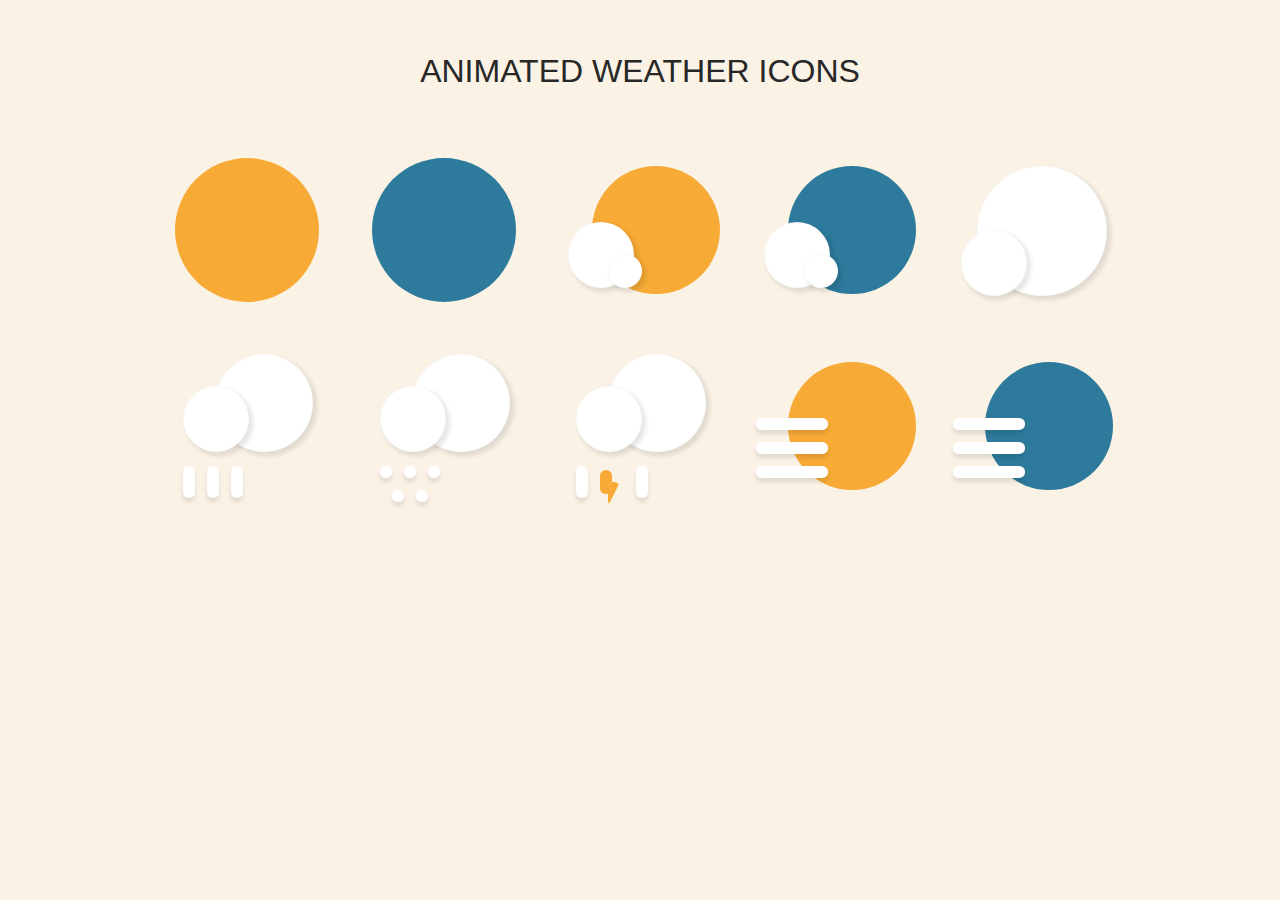
<file: index.html>
<!DOCTYPE html>
<html lang="en">

<head>
    <meta charset="UTF-8">
    <meta name="viewport" content="width=device-width, initial-scale=1.0">
    <meta http-equiv="X-UA-Compatible" content="ie=edge">
    <title>Animated Weather Icons</title>
    <link rel="stylesheet" href="style.css">
</head>

<body>
    <h1>Animated Weather Icons</h1>
    <div class="container">

        <div id="clear-day" class="icon sunny">
            <div class="circle-sunny"></div>
        </div>

        <div id="clear-night" class="icon clear">
            <div class="circle-moon"></div>
        </div>
        <div id="cloudy-day" class="icon cloudy">
            <div class="circle-cloudy"></div>
            <div class="cloud-big"></div>
            <div class="cloud-small"></div>
        </div>

        <div id="cloudy-night" class="icon cloudy">
            <div class="circle-cloudy-moon"></div>
            <div class="cloud-big"></div>
            <div class="cloud-small"></div>
        </div>

        <div id="scattered-clouds" class="icon scattered-clouds">
            <div class="cloud1"></div>
            <div class="cloud2"></div>
        </div>

        <div id="rainy" class="icon rainy">
            <div class="cloud-one"></div>
            <div class="cloud-two"></div>
            <div class="rain">
                <div class="drop"></div>
            </div>
        </div>

        <div id="snowy" class="icon snowy">
            <div class="cloud-one"></div>
            <div class="cloud-two"></div>
            <div class="snow">
                <div class="snowflake"></div>
                <div class="snowflake"></div>
                <div class="snowflake"></div>
            </div>
        </div>

        <div id="thunderstorm" class="icon thunderstorm">
            <div class="cloud-one"></div>
            <div class="cloud-two"></div>
            <div class="storm">
                <div class="storm-drop"></div>
                <div class="lightning"></div>
            </div>
        </div>

        <div id="mist-day" class="icon mist-day">
            <div class="circle-cloudy"></div>
            <div class="mist-box">
                <div class="mist"></div>
            </div>
        </div>

        <div id="mist-night" class="icon mist-night">
            <div class="circle-cloudy-moon"></div>
            <div class="mist-box">
                <div class="mist"></div>
            </div>
        </div>
    </div>
</body>

</html>
</file>
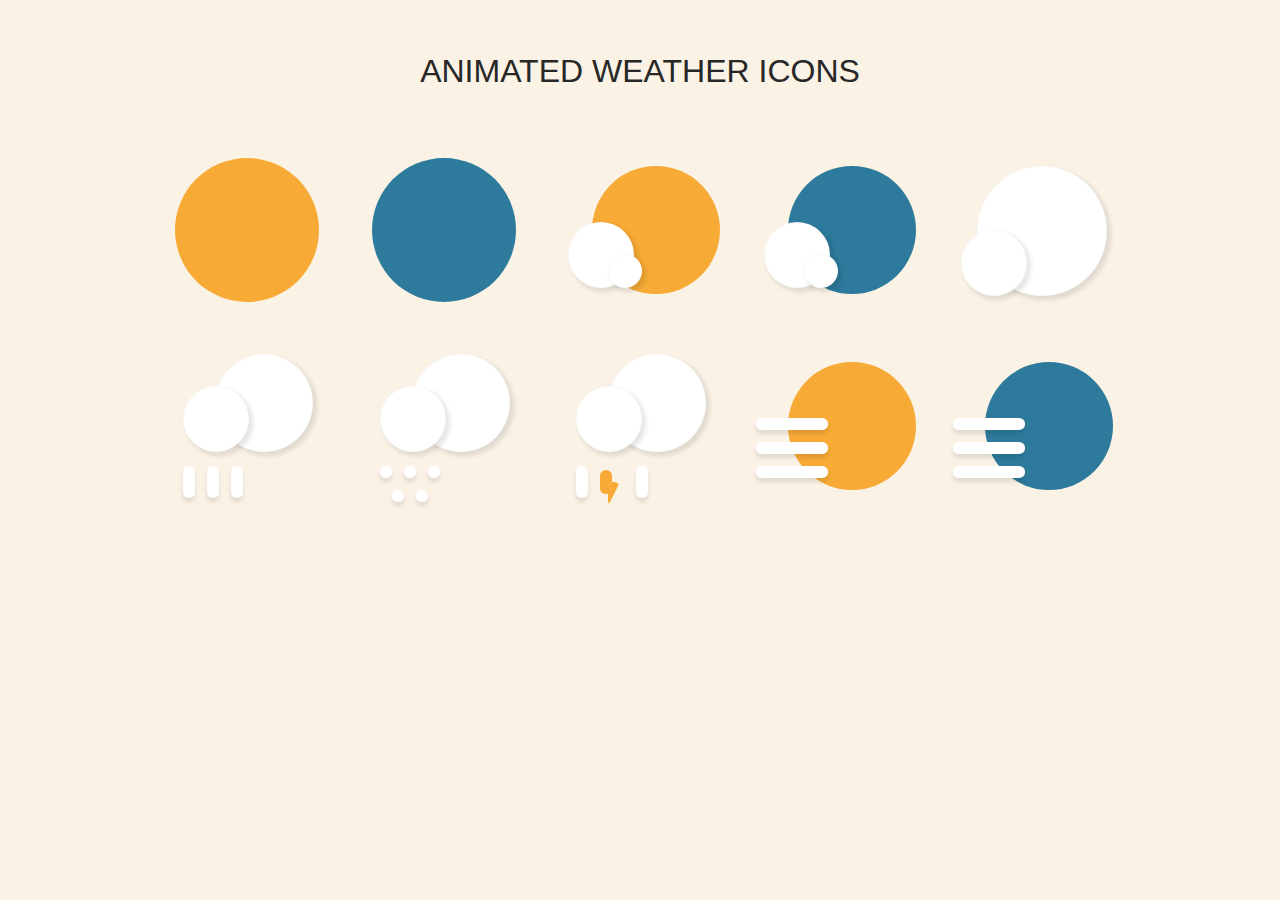
<file: ic-index.html>
<!DOCTYPE html>
<html lang="en">

<head>
    <meta charset="UTF-8">
    <meta name="viewport" content="width=device-width, initial-scale=1.0">
    <meta http-equiv="X-UA-Compatible" content="ie=edge">
    <title>Animated Weather Icons</title>
    <link rel="stylesheet" href="ic-style.css">
</head>

<body>
    <h1>Animated Weather Icons</h1>
    <div class="container">

        <div id="clear-day" class="icon sunny">
            <div class="circle-sunny"></div>
        </div>

        <div id="clear-night" class="icon clear">
            <div class="circle-moon"></div>
        </div>
        <div id="cloudy-day" class="icon cloudy">
            <div class="circle-cloudy"></div>
            <div class="cloud-big"></div>
            <div class="cloud-small"></div>
        </div>

        <div id="cloudy-night" class="icon cloudy">
            <div class="circle-cloudy-moon"></div>
            <div class="cloud-big"></div>
            <div class="cloud-small"></div>
        </div>

        <div id="scattered-clouds" class="icon scattered-clouds">
            <div class="cloud1"></div>
            <div class="cloud2"></div>
        </div>

        <div id="rainy" class="icon rainy">
            <div class="cloud-one"></div>
            <div class="cloud-two"></div>
            <div class="rain">
                <div class="drop"></div>
            </div>
        </div>

        <div id="snowy" class="icon snowy">
            <div class="cloud-one"></div>
            <div class="cloud-two"></div>
            <div class="snow">
                <div class="snowflake"></div>
                <div class="snowflake"></div>
                <div class="snowflake"></div>
            </div>
        </div>

        <div id="thunderstorm" class="icon thunderstorm">
            <div class="cloud-one"></div>
            <div class="cloud-two"></div>
            <div class="storm">
                <div class="storm-drop"></div>
                <div class="lightning"></div>
            </div>
        </div>

        <div id="mist-day" class="icon mist-day">
            <div class="circle-cloudy"></div>
            <div class="mist-box">
                <div class="mist"></div>
            </div>
        </div>

        <div id="mist-night" class="icon mist-night">
            <div class="circle-cloudy-moon"></div>
            <div class="mist-box">
                <div class="mist"></div>
            </div>
        </div>
    </div>
</body>

</html>
</file>
<file: style.css>
html {
  box-sizing: border-box;
}

body {
  max-width: 62em;
  padding: 2em;
  margin: 0 auto;
  color: #faf2e5;
  font-family: "Roboto", sans-serif;
  text-align: center;
  background-color: currentColor;
}

h1 {
  margin-bottom: 1.375em;
  color: rgb(39, 39, 39);
  font-weight: 100;
  font-size: 2em;
  text-transform: uppercase;
}

.icon {
  position: relative;
  display: inline-block;
  width: 12em;
  height: 12em;
  font-size: 1em;
  /* control icon size here */
}

/* SUNNY */
.circle-sunny {
  position: absolute;
  z-index: 1;
  top: 12.5%;
  left: 12.5%;
  width: 9em;
  height: 9em;
  margin: 0;
  background-color: #f7aa35;
  border-radius: 50%;
}

/* CLEAR MOON */
.circle-moon {
  position: absolute;
  z-index: 1;
  top: 1.5em;
  left: 1.5em;
  width: 9em;
  height: 9em;
  margin: 0;
  background-color: #2d7a9c;
  border-radius: 50%;
  overflow: hidden;
}

/* CLOUDY */
.circle-cloudy {
  position: absolute;
  z-index: 1;
  top: 2em;
  left: 3em;
  width: 8em;
  height: 8em;
  background-color: #f7aa35;
  border-radius: 50%;
}

.cloud-big {
  position: absolute;
  z-index: 2;
  top: 5.5em;
  left: 1.5em;
  width: 4em;
  height: 4em;
  background-color: #fff;
  border: 1px solid rgba(214, 214, 214, 0.1);
  border-radius: 50%;
  box-shadow: 0.2em 0.2em 4px 1px rgba(0, 0, 0, 0.1);
  animation: cloudy 5s ease-in-out infinite;
}

.cloud-small {
  position: absolute;
  z-index: 3;
  top: 7.5em;
  left: 4em;
  width: 2em;
  height: 2em;
  background-color: #fff;
  border: 1px solid rgba(214, 214, 214, 0.1);
  border-radius: 50%;
  box-shadow: 0.2em 0.2em 4px 1px rgba(0, 0, 0, 0.1);
  animation: cloudy-small 5s ease-in-out infinite 0.5s;
}

/* CLOUDY MOON */
.circle-cloudy-moon {
  position: absolute;
  z-index: 1;
  top: 2em;
  left: 3em;
  width: 8em;
  height: 8em;
  background-color: #2d7a9c;
  border-radius: 50%;
}

/* SCATTERED CLOUDS */
.cloud1 {
  position: absolute;
  z-index: 1;
  top: 2em;
  left: 2.5em;
  width: 8em;
  height: 8em;
  background-color: #fff;
  border: 1px solid rgba(214, 214, 214, 0.1);
  border-radius: 50%;
  box-shadow: 0.2em 0.2em 4px 1px rgba(0, 0, 0, 0.1);
  animation: cloudy 5s ease-in-out infinite;
}

.cloud2 {
  position: absolute;
  z-index: 2;
  top: 6em;
  left: 1.5em;
  width: 4em;
  height: 4em;
  background-color: #fff;
  border: 1px solid rgba(214, 214, 214, 0.1);
  border-radius: 50%;
  box-shadow: 0.2em 0.2em 4px 1px rgba(0, 0, 0, 0.1);
  animation: cloudy 5s ease-in-out infinite 0.5s;
}

/* RAINY */
.cloud-one {
  position: absolute;
  z-index: 1;
  top: 1.5em;
  left: 4em;
  width: 6em;
  height: 6em;
  background-color: #fff;
  border: 1px solid rgba(214, 214, 214, 0.1);
  border-radius: 50%;
  box-shadow: 0.2em 0.2em 4px 1px rgba(0, 0, 0, 0.1);
  animation: cloudy 5s ease-in-out infinite;
}

.cloud-two {
  position: absolute;
  z-index: 2;
  top: 3.5em;
  left: 2em;
  width: 4em;
  height: 4em;
  background-color: #fff;
  border: 1px solid rgba(214, 214, 214, 0.1);
  border-radius: 50%;
  box-shadow: 0.2em 0.2em 4px 1px rgba(0, 0, 0, 0.1);
  animation: cloudy 5s ease-in-out infinite 0.5s;
}

.rain,
.storm,
.snow {
  position: absolute;
  z-index: 2;
  top: 8.5em;
  left: 2em;
  width: 4.5em;
  height: 2em;
  background: transparent;
}

.drop {
  content: "";
  position: absolute;
  z-index: 2;
  width: 0.75em;
  height: 2em;
  background: #fff;
  border-radius: 0.35em 0.35em / 0.35em 0.35em;
  box-shadow: 0px 4px 4px rgba(0, 0, 0, 0.1);
  animation: rainy_rain 3s ease-in-out infinite;
}

.drop:after {
  content: "";
  position: absolute;
  z-index: 2;
  width: 0.75em;
  height: 2em;
  left: 1.5em;
  background: #fff;
  border-radius: 0.35em 0.35em / 0.35em 0.35em;
  box-shadow: 0px 4px 4px rgba(0, 0, 0, 0.1);
  animation: rainy_rain 3s ease-in-out infinite 2s;
}

.drop:before {
  content: "";
  position: absolute;
  z-index: 2;
  width: 0.75em;
  height: 2em;
  left: 3em;
  background: #fff;
  border-radius: 0.35em 0.35em / 0.35em 0.35em;
  box-shadow: 0px 4px 4px rgba(0, 0, 0, 0.1);
  animation: rainy_rain 3s ease-in-out infinite 3s;
}

/* SNOWY */
.snowflake {
  content: "";
  position: absolute;
  z-index: 2;
  width: 0.75em;
  height: .75em;
  background: #fff;
  border-radius: 0.35em 0.35em / 0.35em 0.35em;
  box-shadow: 0px 4px 4px rgba(0, 0, 0, 0.1);
  animation: snow 3s ease-in-out infinite;
}

.snowflake:nth-child(1):after {
  content: "";
  position: absolute;
  z-index: 2;
  width: .75em;
  height: .75em;
  left: .75em;
  top: 1.5em;
  background: #fff;
  border-radius: 0.35em 0.35em / 0.35em 0.35em;
  box-shadow: 0px 4px 4px rgba(0, 0, 0, 0.1);
  animation: snow 3s ease-in-out infinite 3s;
}

.snowflake:nth-child(2) {
  content: "";
  position: absolute;
  z-index: 2;
  width: 0.75em;
  height: .75em;
  left: 1.5em;
  background: #fff;
  border-radius: 0.35em 0.35em / 0.35em 0.35em;
  box-shadow: 0px 4px 4px rgba(0, 0, 0, 0.1);
  animation: snow 3s ease-in-out infinite 1s;
}

.snowflake:nth-child(2):after {
  content: "";
  position: absolute;
  z-index: 2;
  width: 0.75em;
  height: .75em;
  left: .75em;
  top: 1.5em;
  background: #fff;
  border-radius: 0.35em 0.35em / 0.35em 0.35em;
  box-shadow: 0px 4px 4px rgba(0, 0, 0, 0.1);
  animation: snow 3s ease-in-out infinite 4s;
}

.snowflake:nth-child(3) {
  content: "";
  position: absolute;
  z-index: 2;
  width: 0.75em;
  height: .75em;
  left: 3em;
  background: #fff;
  border-radius: 0.35em 0.35em / 0.35em 0.35em;
  box-shadow: 0px 4px 4px rgba(0, 0, 0, 0.1);
  animation: snow 3s ease-in-out infinite 2s;
}

/* STORMY */
.storm-drop {
  content: "";
  position: absolute;
  z-index: 2;
  width: 0.75em;
  height: 2em;
  background: #fff;
  border-radius: 0.35em 0.35em / 0.35em 0.35em;
  box-shadow: 0px 4px 4px rgba(0, 0, 0, 0.1);
  animation: rainy_rain 3s ease-in-out infinite;
}

.lightning {
  border-radius: .35em;
  border-left: 0em solid transparent;
  border-right: .75em solid transparent;
  border-top: 1.5em solid #f7aa35;
  box-shadow: #f7aa35 -.5em -.75em;
  content: '';
  display: block;
  height: 0;
  width: 0;
  position: absolute;
  left: 2em;
  top: 1em;
  animation: lightning 1.5s linear infinite;
}

.storm-drop:after {
  content: "";
  position: absolute;
  z-index: 2;
  width: 0.75em;
  height: 2em;
  left: 3.75em;
  background: #fff;
  border-radius: 0.35em 0.35em / 0.35em 0.35em;
  box-shadow: 0px 4px 4px rgba(0, 0, 0, 0.1);
  animation: rainy_rain 3s ease-in-out infinite 2s;
}

/* MIST */
.mist-box {
  position: absolute;
  z-index: 2;
  top: 5.5em;
  left: 1em;
  width: 4.5em;
  height: 3.75em;
  background: transparent;
}

.mist {
  content: "";
  position: absolute;
  z-index: 2;
  width: 4.5em;
  height: .75em;
  background: #fff;
  border-radius: 0.35em 0.35em / 0.35em 0.35em;
  box-shadow: 0px 4px 4px rgba(0, 0, 0, 0.1);
  animation: cloudy 5s ease-in-out infinite;
}

.mist:after {
  content: "";
  position: absolute;
  z-index: 2;
  top: 1.5em;
  width: 4.5em;
  height: .75em;
  margin-left: -2.25em;
  background: #fff;
  border-radius: 0.35em 0.35em / 0.35em 0.35em;
  box-shadow: 0px 4px 4px rgba(0, 0, 0, 0.1);
  animation: cloudy 5s ease-in-out infinite 1s;
}

.mist:before {
  content: "";
  position: absolute;
  z-index: 2;
  top: 3em;
  width: 4.5em;
  height: .75em;
  margin-left: -2.25em;
  background: #fff;
  border-radius: 0.35em 0.35em / 0.35em 0.35em;
  box-shadow: 0px 4px 4px rgba(0, 0, 0, 0.1);
  animation: cloudy 5s ease-in-out infinite 2s;
}

/* ANIMATIONS */
@keyframes cloudy {
  50% {
    transform: translateX(20px);
  }
}

@keyframes cloudy-small {
  50% {
    transform: translateX(20px);
  }
}

@keyframes rainy_rain {
  0% {
    opacity: 0;
  }

  50% {
    opacity: 1;
  }

  100% {
    transform: translateY(.5em);
    opacity: 0;
  }
}

@keyframes snow {
  0% {
    opacity: 0;
    transform: translateX(.5em);
  }

  50% {
    opacity: 1;
  }

  100% {
    opacity: 0;
    transform: translateY(.5em);
  }
}

@keyframes lightning {
  45% {
    opacity: 0.2;
  }

  50% {
    opacity: 1;
  }

  55% {
    opacity: 0.2;
  }
}
</file>
<file: ic-style.css>
html {
  box-sizing: border-box;
}

body {
  max-width: 62em;
  padding: 2em;
  margin: 0 auto;
  color: #faf2e5;
  font-family: "Roboto", sans-serif;
  text-align: center;
  background-color: currentColor;
}

h1 {
  margin-bottom: 1.375em;
  color: rgb(39, 39, 39);
  font-weight: 100;
  font-size: 2em;
  text-transform: uppercase;
}

.icon {
  position: relative;
  display: inline-block;
  width: 12em;
  height: 12em;
  font-size: 1em;
  /* control icon size here */
}

/* SUNNY */
.circle-sunny {
  position: absolute;
  z-index: 1;
  top: 12.5%;
  left: 12.5%;
  width: 9em;
  height: 9em;
  margin: 0;
  background-color: #f7aa35;
  border-radius: 50%;
}

/* CLEAR MOON */
.circle-moon {
  position: absolute;
  z-index: 1;
  top: 1.5em;
  left: 1.5em;
  width: 9em;
  height: 9em;
  margin: 0;
  background-color: #2d7a9c;
  border-radius: 50%;
  overflow: hidden;
}

/* CLOUDY */
.circle-cloudy {
  position: absolute;
  z-index: 1;
  top: 2em;
  left: 3em;
  width: 8em;
  height: 8em;
  background-color: #f7aa35;
  border-radius: 50%;
}

.cloud-big {
  position: absolute;
  z-index: 2;
  top: 5.5em;
  left: 1.5em;
  width: 4em;
  height: 4em;
  background-color: #fff;
  border: 1px solid rgba(214, 214, 214, 0.1);
  border-radius: 50%;
  box-shadow: 0.2em 0.2em 4px 1px rgba(0, 0, 0, 0.1);
  animation: cloudy 5s ease-in-out infinite;
}

.cloud-small {
  position: absolute;
  z-index: 3;
  top: 7.5em;
  left: 4em;
  width: 2em;
  height: 2em;
  background-color: #fff;
  border: 1px solid rgba(214, 214, 214, 0.1);
  border-radius: 50%;
  box-shadow: 0.2em 0.2em 4px 1px rgba(0, 0, 0, 0.1);
  animation: cloudy-small 5s ease-in-out infinite 0.5s;
}

/* CLOUDY MOON */
.circle-cloudy-moon {
  position: absolute;
  z-index: 1;
  top: 2em;
  left: 3em;
  width: 8em;
  height: 8em;
  background-color: #2d7a9c;
  border-radius: 50%;
}

/* SCATTERED CLOUDS */
.cloud1 {
  position: absolute;
  z-index: 1;
  top: 2em;
  left: 2.5em;
  width: 8em;
  height: 8em;
  background-color: #fff;
  border: 1px solid rgba(214, 214, 214, 0.1);
  border-radius: 50%;
  box-shadow: 0.2em 0.2em 4px 1px rgba(0, 0, 0, 0.1);
  animation: cloudy 5s ease-in-out infinite;
}

.cloud2 {
  position: absolute;
  z-index: 2;
  top: 6em;
  left: 1.5em;
  width: 4em;
  height: 4em;
  background-color: #fff;
  border: 1px solid rgba(214, 214, 214, 0.1);
  border-radius: 50%;
  box-shadow: 0.2em 0.2em 4px 1px rgba(0, 0, 0, 0.1);
  animation: cloudy 5s ease-in-out infinite 0.5s;
}

/* RAINY */
.cloud-one {
  position: absolute;
  z-index: 1;
  top: 1.5em;
  left: 4em;
  width: 6em;
  height: 6em;
  background-color: #fff;
  border: 1px solid rgba(214, 214, 214, 0.1);
  border-radius: 50%;
  box-shadow: 0.2em 0.2em 4px 1px rgba(0, 0, 0, 0.1);
  animation: cloudy 5s ease-in-out infinite;
}

.cloud-two {
  position: absolute;
  z-index: 2;
  top: 3.5em;
  left: 2em;
  width: 4em;
  height: 4em;
  background-color: #fff;
  border: 1px solid rgba(214, 214, 214, 0.1);
  border-radius: 50%;
  box-shadow: 0.2em 0.2em 4px 1px rgba(0, 0, 0, 0.1);
  animation: cloudy 5s ease-in-out infinite 0.5s;
}

.rain,
.storm,
.snow {
  position: absolute;
  z-index: 2;
  top: 8.5em;
  left: 2em;
  width: 4.5em;
  height: 2em;
  background: transparent;
}

.drop {
  content: "";
  position: absolute;
  z-index: 2;
  width: 0.75em;
  height: 2em;
  background: #fff;
  border-radius: 0.35em 0.35em / 0.35em 0.35em;
  box-shadow: 0px 4px 4px rgba(0, 0, 0, 0.1);
  animation: rainy_rain 3s ease-in-out infinite;
}

.drop:after {
  content: "";
  position: absolute;
  z-index: 2;
  width: 0.75em;
  height: 2em;
  left: 1.5em;
  background: #fff;
  border-radius: 0.35em 0.35em / 0.35em 0.35em;
  box-shadow: 0px 4px 4px rgba(0, 0, 0, 0.1);
  animation: rainy_rain 3s ease-in-out infinite 2s;
}

.drop:before {
  content: "";
  position: absolute;
  z-index: 2;
  width: 0.75em;
  height: 2em;
  left: 3em;
  background: #fff;
  border-radius: 0.35em 0.35em / 0.35em 0.35em;
  box-shadow: 0px 4px 4px rgba(0, 0, 0, 0.1);
  animation: rainy_rain 3s ease-in-out infinite 3s;
}

/* SNOWY */
.snowflake {
  content: "";
  position: absolute;
  z-index: 2;
  width: 0.75em;
  height: .75em;
  background: #fff;
  border-radius: 0.35em 0.35em / 0.35em 0.35em;
  box-shadow: 0px 4px 4px rgba(0, 0, 0, 0.1);
  animation: snow 3s ease-in-out infinite;
}

.snowflake:nth-child(1):after {
  content: "";
  position: absolute;
  z-index: 2;
  width: .75em;
  height: .75em;
  left: .75em;
  top: 1.5em;
  background: #fff;
  border-radius: 0.35em 0.35em / 0.35em 0.35em;
  box-shadow: 0px 4px 4px rgba(0, 0, 0, 0.1);
  animation: snow 3s ease-in-out infinite 3s;
}

.snowflake:nth-child(2) {
  content: "";
  position: absolute;
  z-index: 2;
  width: 0.75em;
  height: .75em;
  left: 1.5em;
  background: #fff;
  border-radius: 0.35em 0.35em / 0.35em 0.35em;
  box-shadow: 0px 4px 4px rgba(0, 0, 0, 0.1);
  animation: snow 3s ease-in-out infinite 1s;
}

.snowflake:nth-child(2):after {
  content: "";
  position: absolute;
  z-index: 2;
  width: 0.75em;
  height: .75em;
  left: .75em;
  top: 1.5em;
  background: #fff;
  border-radius: 0.35em 0.35em / 0.35em 0.35em;
  box-shadow: 0px 4px 4px rgba(0, 0, 0, 0.1);
  animation: snow 3s ease-in-out infinite 4s;
}

.snowflake:nth-child(3) {
  content: "";
  position: absolute;
  z-index: 2;
  width: 0.75em;
  height: .75em;
  left: 3em;
  background: #fff;
  border-radius: 0.35em 0.35em / 0.35em 0.35em;
  box-shadow: 0px 4px 4px rgba(0, 0, 0, 0.1);
  animation: snow 3s ease-in-out infinite 2s;
}

/* STORMY */
.storm-drop {
  content: "";
  position: absolute;
  z-index: 2;
  width: 0.75em;
  height: 2em;
  background: #fff;
  border-radius: 0.35em 0.35em / 0.35em 0.35em;
  box-shadow: 0px 4px 4px rgba(0, 0, 0, 0.1);
  animation: rainy_rain 3s ease-in-out infinite;
}

.lightning {
  border-radius: .35em;
  border-left: 0em solid transparent;
  border-right: .75em solid transparent;
  border-top: 1.5em solid #f7aa35;
  box-shadow: #f7aa35 -.5em -.75em;
  content: '';
  display: block;
  height: 0;
  width: 0;
  position: absolute;
  left: 2em;
  top: 1em;
  animation: lightning 1.5s linear infinite;
}

.storm-drop:after {
  content: "";
  position: absolute;
  z-index: 2;
  width: 0.75em;
  height: 2em;
  left: 3.75em;
  background: #fff;
  border-radius: 0.35em 0.35em / 0.35em 0.35em;
  box-shadow: 0px 4px 4px rgba(0, 0, 0, 0.1);
  animation: rainy_rain 3s ease-in-out infinite 2s;
}

/* MIST */
.mist-box {
  position: absolute;
  z-index: 2;
  top: 5.5em;
  left: 1em;
  width: 4.5em;
  height: 3.75em;
  background: transparent;
}

.mist {
  content: "";
  position: absolute;
  z-index: 2;
  width: 4.5em;
  height: .75em;
  background: #fff;
  border-radius: 0.35em 0.35em / 0.35em 0.35em;
  box-shadow: 0px 4px 4px rgba(0, 0, 0, 0.1);
  animation: cloudy 5s ease-in-out infinite;
}

.mist:after {
  content: "";
  position: absolute;
  z-index: 2;
  top: 1.5em;
  width: 4.5em;
  height: .75em;
  margin-left: -2.25em;
  background: #fff;
  border-radius: 0.35em 0.35em / 0.35em 0.35em;
  box-shadow: 0px 4px 4px rgba(0, 0, 0, 0.1);
  animation: cloudy 5s ease-in-out infinite 1s;
}

.mist:before {
  content: "";
  position: absolute;
  z-index: 2;
  top: 3em;
  width: 4.5em;
  height: .75em;
  margin-left: -2.25em;
  background: #fff;
  border-radius: 0.35em 0.35em / 0.35em 0.35em;
  box-shadow: 0px 4px 4px rgba(0, 0, 0, 0.1);
  animation: cloudy 5s ease-in-out infinite 2s;
}

/* ANIMATIONS */
@keyframes cloudy {
  50% {
    transform: translateX(20px);
  }
}

@keyframes cloudy-small {
  50% {
    transform: translateX(20px);
  }
}

@keyframes rainy_rain {
  0% {
    opacity: 0;
  }

  50% {
    opacity: 1;
  }

  100% {
    transform: translateY(.5em);
    opacity: 0;
  }
}

@keyframes snow {
  0% {
    opacity: 0;
    transform: translateX(.5em);
  }

  50% {
    opacity: 1;
  }

  100% {
    opacity: 0;
    transform: translateY(.5em);
  }
}

@keyframes lightning {
  45% {
    opacity: 0.2;
  }

  50% {
    opacity: 1;
  }

  55% {
    opacity: 0.2;
  }
}
</file>
